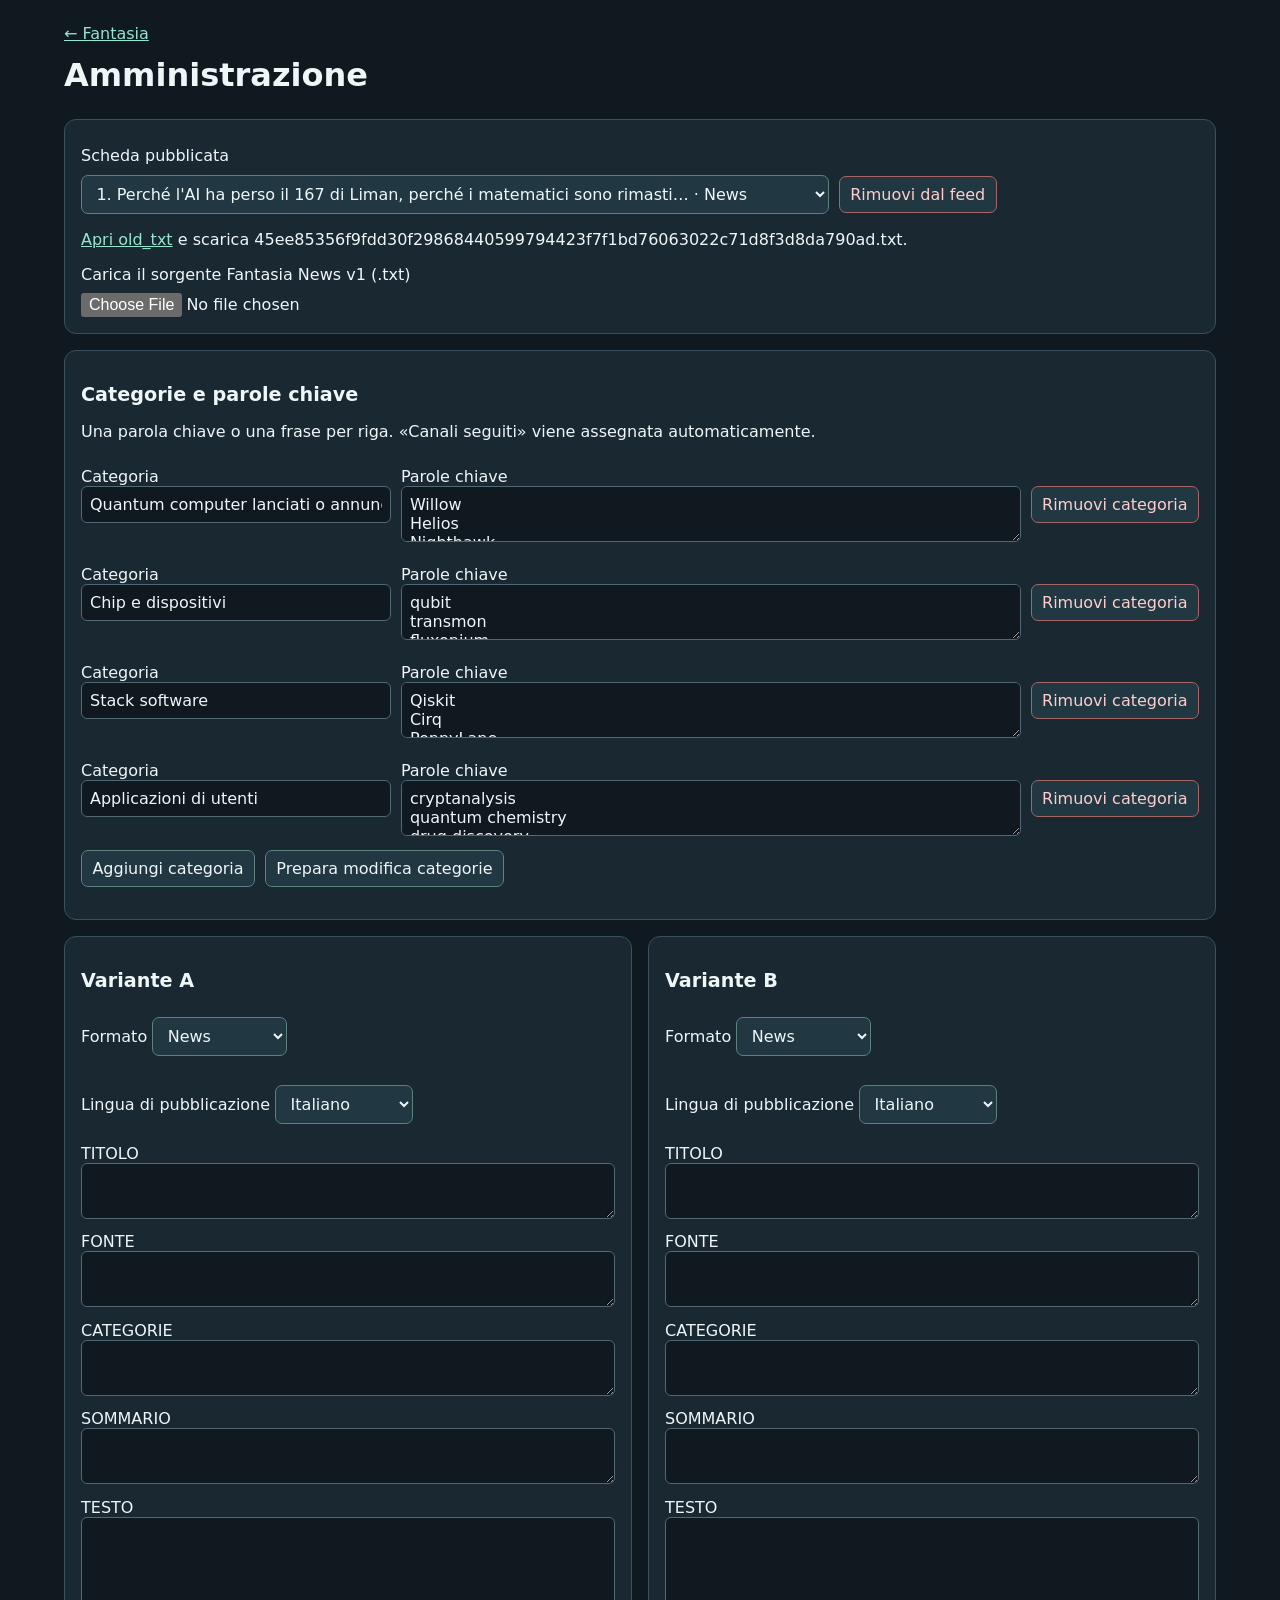
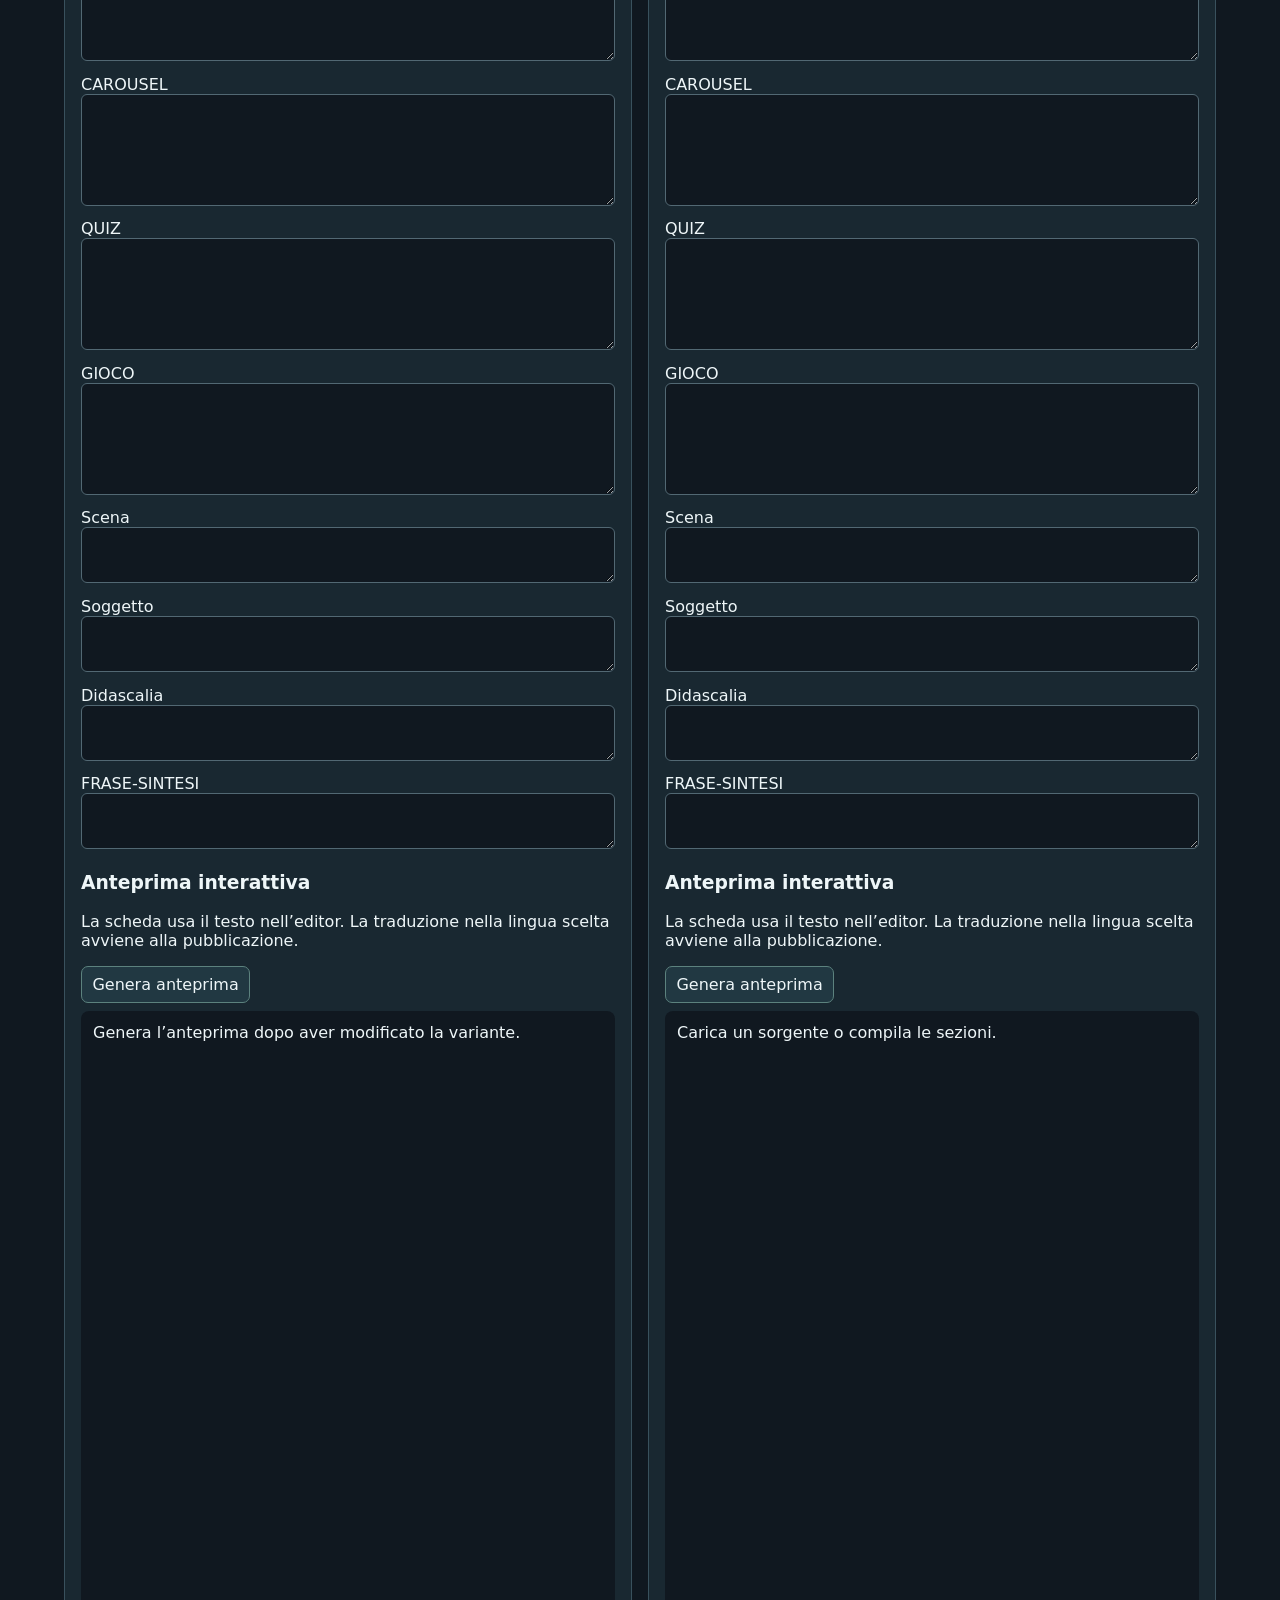
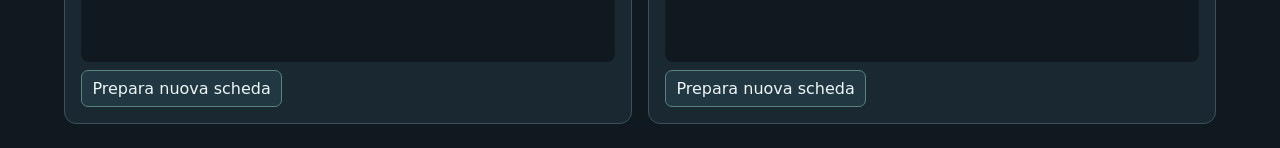
<file: docs/admin/index.html>
<!doctype html>
<html lang="it">
<head>
<meta charset="utf-8">
<meta name="viewport" content="width=device-width, initial-scale=1">
<title>Amministrazione Fantasia</title>
<style>
:root{color-scheme:dark;font:16px system-ui;background:#101820;color:#eef6f8}
*{box-sizing:border-box}body{margin:auto;padding:24px;max-width:1200px}
h1{margin:.4em 0 .8em}h2{font-size:1.2rem}a{color:#95e6ce}button,textarea,select,input{font:inherit}
section,article{background:#192831;border:1px solid #39515d;border-radius:12px;padding:16px}
.taxonomy{margin-top:16px}.topic-row{display:grid;grid-template-columns:minmax(0,1fr) minmax(0,2fr) auto;gap:10px;align-items:start}
.topic-row input{font:inherit;width:100%;padding:8px;background:#101820;color:inherit;border:1px solid #526873;border-radius:6px}
.topic-row button{margin-top:1.8rem}
@media(max-width:760px){.topic-row{grid-template-columns:1fr}.topic-row button{justify-self:start;margin-top:0}}
.editor{display:grid;grid-template-columns:repeat(2,minmax(0,1fr));gap:16px;margin-top:16px}
label{display:block;margin:.6em 0}button,select{border:1px solid #5c827e;border-radius:7px;padding:.5em .65em;background:#213842;color:inherit}
button{cursor:pointer}button.danger{color:#ffcdcc;border-color:#a86565}
textarea{width:100%;min-height:3.5rem;padding:8px;background:#101820;color:inherit;border:1px solid #526873;border-radius:6px}
textarea[data-key="TESTO"]{min-height:9rem}textarea[data-key="QUIZ"],textarea[data-key="GIOCO"],textarea[data-key="CAROUSEL"]{min-height:7rem}
.controls{display:flex;flex-wrap:wrap;gap:10px;align-items:center}
.preview{background:#101820;border-radius:8px;padding:12px;margin:8px 0}
.preview iframe{display:block;width:100%;max-width:480px;aspect-ratio:4/5;border:0;margin:auto}
.preview p{margin:0 0 8px}
#request{min-height:8rem}#send{margin-top:16px}#cards{max-width:100%}
@media(max-width:760px){body{padding:15px}.editor{grid-template-columns:1fr}}
</style>
</head>
<body>
<a href="../">← Fantasia</a>
<h1>Amministrazione</h1>
<section>
<label for="cards">Scheda pubblicata</label>
<div class="controls"><select id="cards"></select><button id="remove" class="danger" type="button">Rimuovi dal feed</button></div>
<p id="source" role="status"></p>
<label for="file">Carica il sorgente Fantasia News v1 (.txt)</label>
<input type="file" id="file" accept=".txt,text/plain">
</section>
<section class="taxonomy">
<h2>Categorie e parole chiave</h2>
<p>Una parola chiave o una frase per riga. «Canali seguiti» viene assegnata automaticamente.</p>
<div id="taxonomy-groups"></div>
<div class="controls"><button id="add-category" type="button" disabled>Aggiungi categoria</button>
<button id="stage-categories" type="button" disabled>Prepara modifica categorie</button></div>
<p id="taxonomy-status" role="status"></p>
</section>
<div class="editor" id="editor"></div>
<section id="send" hidden>
<h2>Conferma su GitHub</h2>
<p>Copia la richiesta. In GitHub scegli <strong>Run workflow</strong>, incollala nel campo <strong>Richiesta JSON copiata dal pannello Fantasia</strong> e avvia il workflow.</p>
<label for="request">Richiesta JSON</label>
<textarea id="request" readonly></textarea>
<div class="controls"><button id="copy" type="button">Copia richiesta</button>
<a href="https://github.com/leosorge/fantasia/actions/workflows/fantasia.yml" target="_blank" rel="noopener">Apri GitHub Actions ↗</a></div>
<p id="status" role="status"></p>
</section>
<template id="variant">
<article>
<h2></h2>
<div class="controls">
<label>Formato <select class="format"><option value="1">News</option><option value="2">Quiz</option><option value="3">Carousel</option><option value="4">Game-PIP</option><option value="5">3D</option><option value="6">Quote Card</option></select></label>
<label>Lingua di pubblicazione <select class="language"><option value="it">Italiano</option><option value="en">Inglese</option><option value="zh">Cinese</option><option value="ja">Giapponese</option></select></label>
</div>
<div class="fields"></div>
<div class="carousel-controls" hidden>
<label>Direzione visiva <select class="carousel-direction">
<option value="photographic">Fotografico</option><option value="hand-drawn">Disegnato a mano</option>
<option value="illustrated-collage">Collage illustrato</option><option value="editorial-geometric">Editoriale geometrico</option>
</select></label>
<label>URL HTTPS della copertina <input class="carousel-cover" type="url" placeholder="https://…"></label>
<label>Descrizione della copertina <input class="carousel-alt" type="text"></label>
<div class="controls">
<button type="button" class="build-manifest">Crea manifest dal testo</button>
<button type="button" class="approve-copy">Approva profilo e testi</button>
<button type="button" class="download-manifest">Scarica JSON</button>
</div>
<p>Scrivi ogni slide in CAROUSEL, con il titolo sulla prima riga e una riga vuota tra le slide. Lascia vuoto l’URL per usare la copertina Fantasia della direzione scelta.</p>
<label>Importa manifest Carousel Builder (.json) <input type="file" class="carousel-file" accept=".json,application/json"></label>
<label>Manifest <textarea class="carousel-manifest" spellcheck="false"></textarea></label>
<p>Usa il manifest e la copertina della direzione scelta. Pubblica dopo l’approvazione della prova visiva.</p>
</div>
<h3>Anteprima interattiva</h3>
<p>La scheda usa il testo nell’editor. La traduzione nella lingua scelta avviene alla pubblicazione.</p>
<div class="controls"><button type="button" class="generate">Genera anteprima</button></div>
<div class="preview"><p role="status">Carica un sorgente o compila le sezioni.</p><iframe title="Anteprima della scheda" sandbox="allow-scripts" hidden></iframe></div>
<button type="button" class="approve-visual" hidden disabled>Approva prova visiva</button>
<button type="button" class="publish">Prepara nuova scheda</button>
</article>
</template>
<script>
"use strict";
const sections = ["TITOLO","FONTE","CATEGORIE","SOMMARIO","TESTO","CAROUSEL","QUIZ","GIOCO","3D","FRASE-SINTESI"];
const cards = document.querySelector("#cards");
const source = document.querySelector("#source");
const request = document.querySelector("#request");
const send = document.querySelector("#send");
const status = document.querySelector("#status");
let feed = [];
let engine;
let sequence = 0;
const pending = new Map();
const workerSource = () => {
  const runtime = "https://cdn.jsdelivr.net/pyodide/v0.29.1/full/";
  const source = "https://raw.githubusercontent.com/leosorge/fantasia/main/";
  const assets = ["satellite.html","qwat.js","interaction.js","quote-styles.css",
    "american-comics.jpg","carousel-quantum.jpg","stile-neroverde-carousel-brand.json",
    "carousel-builder-v2.14.3.css","carousel-builder-LICENSE.txt","carousel-feed.js"];
  async function initialize() {
    importScripts(runtime+"pyodide.js");
    const python = await loadPyodide({indexURL:runtime});
    python.FS.mkdir("assets");
    await Promise.all(["expert_choice.py", ...assets.map(name => "assets/"+name)].map(async path => {
      const response = await fetch(source+path);
      if (!response.ok) throw new Error("Risorsa Fantasia non disponibile: " + path);
      python.FS.writeFile(path, new Uint8Array(await response.arrayBuffer()));
    }));
    python.runPython("from expert_choice import choose_and_adapt, run_expert");
    return python;
  }
  let module;
  self.onmessage = async ({data}) => {
    try {
      module ||= initialize();
      const python = await module;
      python.globals.set("preview_source", data.text);
      python.globals.set("preview_code", data.format);
      const html = python.runPython('run_expert(choose_and_adapt(preview_source, "anteprima", preview_code), preview=True)["html"]');
      self.postMessage({id:data.id,html});
    } catch (error) {
      self.postMessage({id:data.id,error:error.message.replace(/^.*(?:ValueError:|Error:)\s*/s,"").trim()});
    }
  };
};
function generatePreview(text, format) {
  if (!engine) {
    const url = URL.createObjectURL(new Blob(["("+workerSource.toString()+")()"], {type:"text/javascript"}));
    engine = new Worker(url);
    URL.revokeObjectURL(url);
    engine.onmessage = ({data}) => {
      const job = pending.get(data.id);
      pending.delete(data.id);
      if (job) data.error ? job.reject(new Error(data.error)) : job.resolve(data.html);
    };
    engine.onerror = () => {
      for (const job of pending.values()) job.reject(new Error("Il motore di anteprima non è disponibile."));
      pending.clear();
      engine.terminate();
      engine = null;
    };
  }
  const id = ++sequence;
  return new Promise((resolve,reject) => {
    pending.set(id,{resolve,reject});
    engine.postMessage({id,text,format});
  });
}
const makeVariant = name => {
  const node = document.querySelector("#variant").content.firstElementChild.cloneNode(true);
  node.querySelector("h2").textContent = "Variante " + name;
  const fields = {};
  const editorKeys = sections.flatMap(key => key === "3D" ? ["Scena","Soggetto","Didascalia"] : [key]);
  for (const key of editorKeys) {
    const label = document.createElement("label");
    label.textContent = key;
    const field = document.createElement("textarea");
    field.dataset.key = key;
    label.append(field);
    node.querySelector(".fields").append(label);
    fields[key] = field;
  }
  const format = node.querySelector(".format");
  const carousel = node.querySelector(".carousel-controls");
  const direction = node.querySelector(".carousel-direction");
  const manifestField = node.querySelector(".carousel-manifest");
  const cover = node.querySelector(".carousel-cover");
  const alt = node.querySelector(".carousel-alt");
  const approveVisual = node.querySelector(".approve-visual");
  let editedManifest = false;
  let renderedManifest = "";
  const writeManifest = manifest => {
    manifestField.value = JSON.stringify(manifest, null, 2);
    editedManifest = false;
    render();
  };
  const manifestRequest = () => {
    let manifest;
    try { manifest = JSON.parse(manifestField.value); }
    catch { throw new Error("Carica un manifest JSON di Carousel Builder valido."); }
    if (manifest?.brand?.visual_direction?.mode !== direction.value) {
      throw new Error("Il manifest e la direzione visiva scelta devono coincidere.");
    }
    if (editedManifest) return {...manifest,workflow_state:"bozza",proof:{...manifest.proof,approved:false}};
    return manifest;
  };
  const importManifest = text => {
    manifestField.value = text;
    editedManifest = false;
    try {
      const manifest = JSON.parse(text);
      cover.value = manifest.cover_image || "";
      alt.value = manifest.cover_alt_text || "";
      const mode = manifest?.brand?.visual_direction?.mode;
      if ([...direction.options].some(option => option.value === mode)) direction.value = mode;
    } catch {}
    render();
  };
  node.querySelector(".carousel-file").addEventListener("change", async event => {
    if (event.target.files[0]) importManifest(await event.target.files[0].text());
  });
  const language = node.querySelector(".language");
  const preview = node.querySelector(".preview");
  const frame = preview.querySelector("iframe");
  const feedback = preview.querySelector("p");
  const button = node.querySelector(".generate");
  const serialize = () => {
    const text = sections.map(key => key + "\n" + (key === "3D"
    ? ["Scena","Soggetto","Didascalia"].map(name => name + ": " + fields[name].value.trim().replace(/\s+/g," ")).join("\n")
    : fields[key].value.trim())).join("\n\n") + "\n";
    return format.value === "3" ? text + "\nMANIFEST-CAROUSEL\n" + JSON.stringify(manifestRequest()) + "\n" : text;
  };
  let revision = 0;
  const render = () => {
    revision++;
    carousel.hidden = format.value !== "3";
    approveVisual.hidden = carousel.hidden;
    approveVisual.disabled = true;
    feedback.textContent = "Genera l’anteprima dopo aver modificato la variante.";
  };
  node.addEventListener("input", event => {
    if (event.target === manifestField) editedManifest = true;
    render();
  });
  node.querySelector(".build-manifest").addEventListener("click", () => {
    const title = fields.TITOLO.value.trim();
    const blocks = fields.CAROUSEL.value.trim().split(/\r?\n[ \t]*\r?\n/).filter(block => block.trim());
    if (!title || !blocks.length || blocks.length > 6) {
      feedback.textContent = "Compila TITOLO e inserisci da 1 a 6 slide in CAROUSEL.";
      return;
    }
    if (cover.value.trim() &&
        (!cover.value.trim().startsWith("https://") || !cover.checkValidity())) {
      feedback.textContent = "Inserisci un URL HTTPS valido per la copertina.";
      return;
    }
    const items = blocks.map((block,i) => {
      const [heading,...lines] = block.trim().split(/\r?\n/);
      return {id:"item-"+(i+1),layout:"editorial",title:lines.length ? heading : "",
        summary:lines.length ? lines.join("\n").trim() : heading};
    });
    writeManifest({
      schema_version:"1.1",source_type:"notes",sequence_mode:"sectional",workflow_state:"bozza",revision:1,
      language:language.value,source_url:fields.FONTE.value.trim(),cover_title:title,
      cover_image:cover.value.trim(),cover_alt_text:alt.value.trim(),
      brand:{visual_direction:{mode:direction.value}},items,outro:{enabled:false},
      proof:{slide_ids:["cover",items.reduce((a,b)=>a.summary.length>=b.summary.length?a:b).id],approved:false},
      format:{ratio:"4:5",master_width:1080,master_height:1350,width:1440,height:1800,preview_width:480,preview_height:600},
    });
    feedback.textContent = "Bozza creata. Controlla il manifest e approva profilo e testi.";
  });
  node.querySelector(".approve-copy").addEventListener("click", () => {
    try {
      const manifest = manifestRequest();
      writeManifest({...manifest,workflow_state:"testi_approvati",proof:{...manifest.proof,approved:false}});
      feedback.textContent = "Testi approvati. Genera e verifica l’anteprima.";
    } catch (error) { feedback.textContent = error.message; }
  });
  approveVisual.addEventListener("click", () => {
    try {
      const manifest = manifestRequest();
      if (manifest.workflow_state !== "testi_approvati" || JSON.stringify(manifest) !== renderedManifest)
        throw new Error("Approva i testi e genera una nuova anteprima.");
      writeManifest({...manifest,workflow_state:"prova_visuale_approvata",proof:{...manifest.proof,approved:true}});
      feedback.textContent = "Prova approvata. Puoi scaricare il JSON o preparare la pubblicazione.";
    } catch (error) { feedback.textContent = error.message; }
  });
  node.querySelector(".download-manifest").addEventListener("click", () => {
    try {
      const url = URL.createObjectURL(new Blob([JSON.stringify(manifestRequest(),null,2)],{type:"application/json"}));
      const link = document.createElement("a");
      link.href = url;
      link.download = "carousel-fantasia-"+name+".json";
      link.click();
      setTimeout(() => URL.revokeObjectURL(url), 1000);
    } catch (error) { feedback.textContent = error.message; }
  });
  button.addEventListener("click", async () => {
    if (!fields.TITOLO.value.trim() || !fields.TESTO.value.trim()) {
      feedback.textContent = "Compila TITOLO e TESTO.";
      return;
    }
    const current = revision;
    button.disabled = true;
    feedback.textContent = "Generazione in corso…";
    try {
      const text = serialize();
      const manifest = format.value === "3" ? manifestRequest() : null;
      const html = await generatePreview(text,format.value);
      if (current !== revision) return;
      frame.srcdoc = html;
      frame.hidden = false;
      renderedManifest = manifest ? JSON.stringify(manifest) : "";
      approveVisual.disabled = manifest?.workflow_state !== "testi_approvati";
      feedback.textContent = "";
    } catch (error) {
      if (current === revision) feedback.textContent = error.message || "Anteprima non disponibile.";
    } finally {
      button.disabled = false;
    }
  });
  node.querySelector(".publish").addEventListener("click", () => {
    if (!cards.value || !fields.TITOLO.value.trim() || !fields.TESTO.value.trim()) {
      source.textContent = "Seleziona una scheda e compila almeno TITOLO e TESTO.";
      return;
    }
    let text;
    try {
      text = serialize();
      if (format.value === "3") {
        const manifest = manifestRequest();
        if (manifest.proof?.approved !== true || !["prova_visuale_approvata","rendering","qa","consegnato"].includes(manifest.workflow_state))
          throw new Error("Il manifest richiede la prova visiva approvata.");
      }
    } catch (error) {
      feedback.textContent = error.message;
      return;
    }
    if (new TextEncoder().encode(text).length > 45000) {
      source.textContent = "Il sorgente supera 45 KB.";
      return;
    }
    stage({action:"publish",id:crypto.randomUUID(),key:cards.value,format:format.value,language:language.value,text});
  });
  document.querySelector("#editor").append(node);
  return {fields,format,render,importManifest};
};
function stage(data) {
  request.value = JSON.stringify(data);
  status.textContent = "";
  send.hidden = false;
  send.scrollIntoView({block:"start"});
  request.focus();
  request.select();
}
function selected() {
  const card = feed.find(item => item.key === cards.value);
  if (!card) return;
  source.replaceChildren();
  if (card.source_archived) {
    const link = document.createElement("a");
    link.href = "https://drive.google.com/drive/folders/1noKbzSbLnK4VUjWYo7y4DgJ6eL7EdQC2";
    link.target = "_blank";
    link.rel = "noopener";
    link.textContent = "Apri old_txt";
    source.append(link, " e scarica " + card.key + ".txt.");
  } else {
    source.textContent = "Questa scheda precede l’archivio dei sorgenti. Carica il .txt originale se lo hai.";
  }
}
const groupList = document.querySelector("#taxonomy-groups");
const categoryStatus = document.querySelector("#taxonomy-status");
let previousGroups;
function addGroup(name = "", terms = []) {
  const row = document.createElement("div");
  row.className = "topic-row";
  const nameLabel = document.createElement("label");
  nameLabel.textContent = "Categoria";
  const nameInput = document.createElement("input");
  nameInput.value = name;
  nameInput.maxLength = 100;
  nameLabel.append(nameInput);
  const termsLabel = document.createElement("label");
  termsLabel.textContent = "Parole chiave";
  const termsInput = document.createElement("textarea");
  termsInput.value = terms.join("\n");
  termsLabel.append(termsInput);
  const remove = document.createElement("button");
  remove.type = "button";
  remove.className = "danger";
  remove.textContent = "Rimuovi categoria";
  remove.addEventListener("click", () => row.remove());
  row.append(nameLabel,termsLabel,remove);
  groupList.append(row);
  return nameInput;
}
document.querySelector("#add-category").addEventListener("click", () => addGroup().focus());
document.querySelector("#stage-categories").addEventListener("click", () => {
  const groups = [...groupList.children].map(row => ({
    name:row.querySelector("input").value.trim(),
    terms:row.querySelector("textarea").value.split(/\r?\n/).map(term=>term.trim()).filter(Boolean),
  }));
  const names = groups.map(group=>group.name.toLowerCase());
  if (!groups.length || groups.some(group=>!group.name || !group.terms.length)
      || new Set(names).size !== groups.length || names.includes("canali seguiti")) {
    categoryStatus.textContent = "Usa nomi distinti e inserisci almeno una parola chiave per categoria.";
    return;
  }
  const data = {action:"categories",previous:previousGroups,groups};
  if (new TextEncoder().encode(JSON.stringify(data)).length > 45000) {
    categoryStatus.textContent = "La richiesta supera 45 KB.";
    return;
  }
  categoryStatus.textContent = "";
  stage(data);
});
fetch("categories.json",{cache:"no-cache"}).then(response=>{
  if (!response.ok) throw new Error();
  return response.json();
}).then(groups=>{
  previousGroups = groups;
  for (const [name,terms] of Object.entries(groups)) addGroup(name,terms);
  document.querySelector("#add-category").disabled = false;
  document.querySelector("#stage-categories").disabled = false;
}).catch(()=>{categoryStatus.textContent = "Elenco categorie non disponibile.";});

const variants = [makeVariant("A"), makeVariant("B")];
document.querySelector("#file").addEventListener("change", async event => {
  const file = event.target.files[0];
  if (!file) return;
  const parts = (await file.text()).replace(/^\uFEFF/,"").replace(/\r\n/g,"\n")
    .split(/^(TITOLO|FONTE|CATEGORIE|SOMMARIO|TESTO|CAROUSEL|QUIZ|GIOCO|3D|FRASE[- ]SINTESI|MANIFEST-CAROUSEL)[ \t]*$/gmi);
  for (const variant of variants) {
    for (const field of Object.values(variant.fields)) field.value = "";
    for (let i=1; i<parts.length; i+=2) {
      const key = parts[i].toUpperCase().replace("FRASE SINTESI","FRASE-SINTESI");
      if (key === "MANIFEST-CAROUSEL") {
        variant.importManifest(parts[i+1].trim());
      } else if (key === "3D") {
        for (const line of parts[i+1].split("\n")) {
          const match = /^(Scena|Soggetto|Didascalia):\s*(.*)$/i.exec(line.trim());
          if (match) {
            const name = match[1][0].toUpperCase() + match[1].slice(1).toLowerCase();
            variant.fields[name].value = match[2];
          }
        }
      } else {
        variant.fields[key].value = parts[i+1].trim();
      }
    }
    variant.render();
  }
});
cards.addEventListener("change", () => {
  selected();
  const code = feed.find(item => item.key === cards.value)?.format_code[0];
  if ("123456".includes(code ?? "0")) {
    variants[0].format.value = code;
    variants[0].render();
  }
});
document.querySelector("#remove").addEventListener("click", () => {
  if (cards.value) stage({action:"remove",key:cards.value});
});
document.querySelector("#copy").addEventListener("click", async () => {
  try {
    await navigator.clipboard.writeText(request.value);
    status.textContent = "Richiesta copiata.";
  } catch {
    request.select();
    status.textContent = "Premi Ctrl+C per copiare la richiesta selezionata.";
  }
});
fetch("feed.json", {cache:"no-cache"}).then(response => {
  if (!response.ok) throw new Error();
  return response.json();
}).then(data => {
  feed = data;
  for (const card of feed) cards.add(new Option(card.position + ". " + card.title + " · " + card.format_label, card.key));
  cards.dispatchEvent(new Event("change"));
}).catch(() => { source.textContent = "Elenco schede non aggiornato. È necessario un ciclo di pubblicazione."; });
</script>
</body>
</html>
</file>
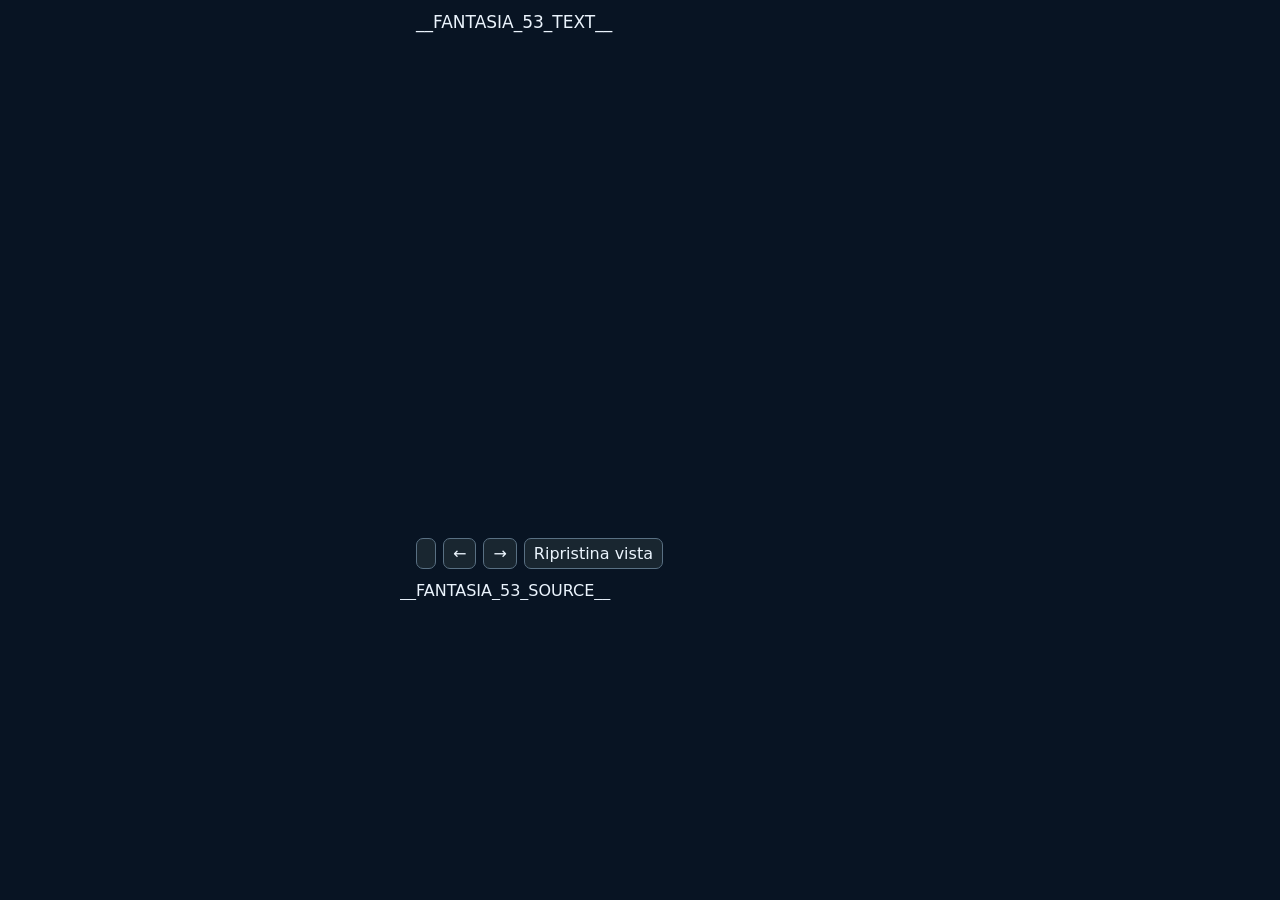
<file: assets/satellite.html>
<!doctype html>
<html lang="it">
<head>
<meta charset="utf-8">
<meta name="viewport" content="width=device-width,initial-scale=1">
<title>3D — Formato</title>
<style>
:root{color-scheme:dark;font:16px system-ui;color:#ebf4fd;background:#081423}
*{box-sizing:border-box}body,p{margin:0}
.preview{display:grid;grid-template-rows:minmax(0,2fr) minmax(0,3fr) auto auto;width:100%;max-width:480px;aspect-ratio:4/5;margin:auto;overflow:hidden}
.description{min-height:0;overflow:auto;padding:10px 16px;line-height:1.43;font-size:clamp(13px,4vw,17px);white-space:pre-wrap;overflow-wrap:anywhere;overscroll-behavior:contain;scrollbar-gutter:stable}
.preview footer{padding:4px 16px 9px;font-size:13px}.preview footer a{color:#adffe5}
.canvas-wrap{display:grid;place-items:center;min-height:0;overflow:hidden;background:#081423}
canvas{display:block;width:100%;height:100%;min-height:0;object-fit:contain;touch-action:pan-y;cursor:grab}canvas:active{cursor:grabbing}
.controls{display:flex;gap:7px;flex-wrap:wrap;padding:9px 16px 12px}
button{font:inherit;color:inherit;background:#192630;border:1px solid #597083;border-radius:7px;padding:5px 9px;cursor:pointer}
button:hover{background:#243d4d}
</style></head>
<body>
<main>
  
  <section class="preview" aria-label="Anteprima 3D">
    <div class="description" tabindex="0" aria-label="Riassunto della notizia"><p>__FANTASIA_53_TEXT__</p></div>
    <div class="canvas-wrap"><canvas id="view" width="1080" height="760" aria-label="Scena tridimensionale ruotabile"></canvas></div>
    <div class="controls">
      <button id="play" type="button"></button>
      <button id="left" type="button" aria-label="Ruota a sinistra">&#8592;</button>
      <button id="right" type="button" aria-label="Ruota a destra">&#8594;</button>
      <button id="reset" type="button">Ripristina vista</button>
    </div>
    __FANTASIA_53_SOURCE__
  </section>
</main>
<script id="settings" type="application/json">__FANTASIA_53_SETTINGS__</script>
<script>
"use strict";
const get = id => document.getElementById(id);
const settings = JSON.parse(get("settings").textContent);
const canvas = get("view");
const ctx = canvas.getContext("2d");
const reducedMotion = matchMedia("(prefers-reduced-motion: reduce)");
const {width,height} = canvas;
let yaw = -0.6;
let pitch = 0.52;
let playing = !reducedMotion.matches;
let frame = null;
let previous = null;
let drag = null;
let mesh;

function box(faces, x, y, z, w, h, d, color) {
  const vertices = [[-1,-1,-1],[1,-1,-1],[1,1,-1],[-1,1,-1],[-1,-1,1],[1,-1,1],[1,1,1],[-1,1,1]]
    .map(([a,b,c])=>[x+a*w/2,y+b*h/2,z+c*d/2]);
  const sides = [[0,3,2,1],[4,5,6,7],[0,1,5,4],[3,7,6,2],[0,4,7,3],[1,2,6,5]];
  sides.forEach(side=>faces.push({points:side.map(index=>vertices[index]),color}));
}

function describedGeometry(description) {
  const faces = [];
  const add = (...args) => box(faces, ...args);
  const text = description.toLowerCase();
  let seed = 2166136261;
  for (const letter of text) seed = Math.imul(seed ^ letter.codePointAt(0), 16777619) >>> 0;
  const random = () => {
    seed = (Math.imul(seed, 1664525) + 1013904223) >>> 0;
    return seed / 4294967296;
  };
  const palette = ["#24b8ad","#62a0ef","#be8cfa","#f6bb78"];
  const accent = palette[Math.floor(random()*palette.length)];
  const optical = /foton|ottic|optical|fibra|fibre|waveguide|laser|niobat/.test(text);
  const circuit = /chip|process[oa]|processore|circuit|wafer|semicondutt|cpu|gpu|npu/.test(text);
  const orbit = /satellit|orbit|spazio|space|solari|solar/.test(text);
  const lattice = /reticol|lattice|qubit|quantum|quantistic|griglia|grid/.test(text);
  const rack = /rack|server|datacenter|data center|armadio/.test(text);
  const lab = /banco|laborator|laboratory|bench/.test(text);
  add(0,-.72,0,4.5,.16,3.2,"#253849");

  if (lab) {
    for (const x of [-1.8,1.8]) for (const z of [-1.2,1.2])
      add(x,-.92,z,.14,.34,.14,"#6e889a");
    for (let i=0;i<9;i++) add(-1.95+i*.48,-.62,1.27,.15,.035,.04,"#7599ae");
  }
  if (circuit || optical) {
    add(0,-.51,0,2.7,.22,1.76,"#315779");
    add(0,-.31,0,1.66,.2,1.15,"#576999");
    for (const side of [-1,1]) for (let i=0;i<7;i++)
      add(side*1.43,-.47,-.65+i*.215,.28,.09,.075,"#d8ad64");
  }
  if (optical) {
    for (let lane=0;lane<5;lane++) {
      const z=-.56+lane*.28;
      const length=1.6+random()*.38;
      add(0,-.18,z,length,.048,.065,lane%2 ? accent : "#8de6fd");
      for (const side of [-1,1])
        add(side*1.57,-.23,z,1.05,.065,.065,lane%2 ? "#65c7e7" : accent);
    }
    add(-2.11,-.27,0,.23,.31,1.43,"#bdcde0");
    add(2.11,-.27,0,.23,.31,1.43,"#bdcde0");
  }
  if (orbit) {
    add(0,.75,0,.77,.89,.61,"#c9d9e9");
    add(0,1.32,0,.095,.4,.095,"#ecc77a");
    for (const side of [-1,1]) for (let i=0;i<4;i++)
      add(side*(.56+i*.39),.72,0,.36,.08,.6,"#447ca6");
  }
  if (lattice) {
    for (let row=0;row<3;row++) for (let col=0;col<4;col++)
      add(-.75+col*.5,.05+row*.36,-.9,.22,.22,.22,(row+col)%2 ? accent : "#6686ba");
  }
  if (rack) {
    add(1.45,.12,-.85,.8,1.48,.66,"#364961");
    for (let level=0;level<5;level++) {
      add(1.45,-.4+level*.27,-.48,.66,.14,.08,"#627d94");
      add(1.68,-.4+level*.27,-.43,.07,.07,.04,accent);
    }
  }
  if (!(optical || circuit || orbit || lattice || rack)) {
    for (let i=0;i<8;i++) {
      const height = .24+random()*1.16;
      add(-1.62+(i%4)*1.06,-.63+height/2,-.62+Math.floor(i/4)*1.24,
          .42+random()*.32,height,.49,i%2 ? accent : "#4e729b");
    }
  }
  return faces;
}

function geometry() {
  if (settings.scene === "described") return describedGeometry(settings.description || "");
  const faces = [];
  if (settings.scene === "chip") {
    box(faces,0,0,0,3.8,.24,3.8,"#264f65");
    box(faces,0,.18,0,2.55,.16,2.55,settings.color);
    box(faces,0,.32,0,1.65,.15,1.65,"#344e87");
    for (let i=-3;i<=3;i++) {
      for (const side of [-1,1]) {
        box(faces,i*.42,.03,side*2.03,.19,.12,.49,"#e5bc72");
        box(faces,side*2.03,.03,i*.42,.49,.12,.19,"#e5bc72");
      }
    }
  } else if (settings.scene === "lattice") {
    for (const x of [-1,0,1]) for (const y of [-1,0,1]) for (const z of [-1,0,1]) {
      box(faces,x*1.34,y*1.34,z*1.34,.68,.68,.68,(x+y+z)%2 ? "#4779ad" : settings.color);
    }
  } else {
    box(faces,0,0,0,1.15,1.45,1.12,"#cfd7e5");
    box(faces,0,.79,0,.64,.16,.64,"#e5bc72");
    box(faces,0,1.1,0,.09,.53,.09,"#aebdcd");
    for (const side of [-1,1]) {
      box(faces,side*.88,0,0,.63,.09,.12,"#aebdcd");
      for (let i=0;i<3;i++) for (const row of [-1,1]) {
        box(faces,side*(1.48+i*.45),0,row*.26,.41,.11,.48,settings.color);
      }
    }
  }
  return faces;
}

function rotate([x,y,z]) {
  const a = x*Math.cos(yaw)+z*Math.sin(yaw);
  const b = z*Math.cos(yaw)-x*Math.sin(yaw);
  return [a,y*Math.cos(pitch)-b*Math.sin(pitch),b*Math.cos(pitch)+y*Math.sin(pitch)];
}

function project([x,y,z]) {
  const scale = 1290/(8.5-z);
  return [width/2+x*scale,height*.54-y*scale];
}

function paint() {
  const background = ctx.createRadialGradient(width*.5,height*.50,30,width*.5,height*.50,720);
  background.addColorStop(0,"#1a3653");
  background.addColorStop(1,"#080f1d");
  ctx.fillStyle = background;
  ctx.fillRect(0,0,width,height);
  ctx.strokeStyle = "#719abd26";
  ctx.lineWidth = 2;
  for (const radius of [150,260,380,495]) {
    ctx.beginPath();
    ctx.ellipse(width/2,height*.74,radius,radius*.19,0,0,Math.PI*2);
    ctx.stroke();
  }
  const visible = [];
  for (const {points,color} of mesh) {
    const vertices = points.map(rotate);
    const [a,b,c] = vertices;
    const u = b.map((value,i)=>value-a[i]);
    const v = c.map((value,i)=>value-a[i]);
    const normal = [u[1]*v[2]-u[2]*v[1],u[2]*v[0]-u[0]*v[2],u[0]*v[1]-u[1]*v[0]];
    const center = vertices.reduce((sum,point)=>sum.map((value,i)=>value+point[i]/4),[0,0,0]);
    if (-normal[0]*center[0]-normal[1]*center[1]+normal[2]*(8.5-center[2])<=0) continue;
    const light = Math.max(0,(normal[0]*-.35+normal[1]*.80+normal[2]*.48)/Math.hypot(...normal));
    visible.push({path:vertices.map(project),color,light,depth:center[2]});
  }
  visible.sort((a,b)=>a.depth-b.depth);
  for (const {path,color,light} of visible) {
    ctx.beginPath();
    ctx.moveTo(...path[0]);
    for (const point of path.slice(1)) ctx.lineTo(...point);
    ctx.closePath();
    ctx.fillStyle = color;
    ctx.fill();
    ctx.fillStyle = "rgba(0,10,26,"+(0.57-light*.55)+")";
    ctx.fill();
    ctx.strokeStyle = "#b3e6ff38";
    ctx.stroke();
  }
}

function tick(now) {
  frame = null;
  if (!playing) return;
  if (previous !== null && drag === null) yaw += Math.min(50,now-previous)*settings.speed*.00058;
  previous = now;
  paint();
  frame = requestAnimationFrame(tick);
}
function playback() {
  get("play").textContent = playing ? "Pausa" : "Riproduci";
  if (frame !== null) cancelAnimationFrame(frame);
  frame = null;
  previous = null;
  if (playing) frame = requestAnimationFrame(tick);
}
function refresh() {
  mesh = geometry();
  paint();
}
get("play").onclick = ()=>{playing=!playing; playback();};
get("left").onclick = ()=>{yaw-=Math.PI/12; paint();};
get("right").onclick = ()=>{yaw+=Math.PI/12; paint();};
get("reset").onclick = ()=>{yaw=-.6; pitch=.52; paint();};
canvas.addEventListener("pointerdown",event=>{
  if (!event.isPrimary || event.button!==0) return;
  drag = {id:event.pointerId,x:event.clientX,y:event.clientY};
  canvas.setPointerCapture(event.pointerId);
});
canvas.addEventListener("pointermove",event=>{
  if (drag?.id!==event.pointerId) return;
  yaw += (event.clientX-drag.x)*.012;
  pitch = Math.max(-1.35,Math.min(1.35,pitch+(event.clientY-drag.y)*.012));
  drag.x=event.clientX;
  drag.y=event.clientY;
  paint();
});
canvas.addEventListener("lostpointercapture",()=>{drag=null;});

refresh();
playback();
</script>
</body>
</html>
</file>
